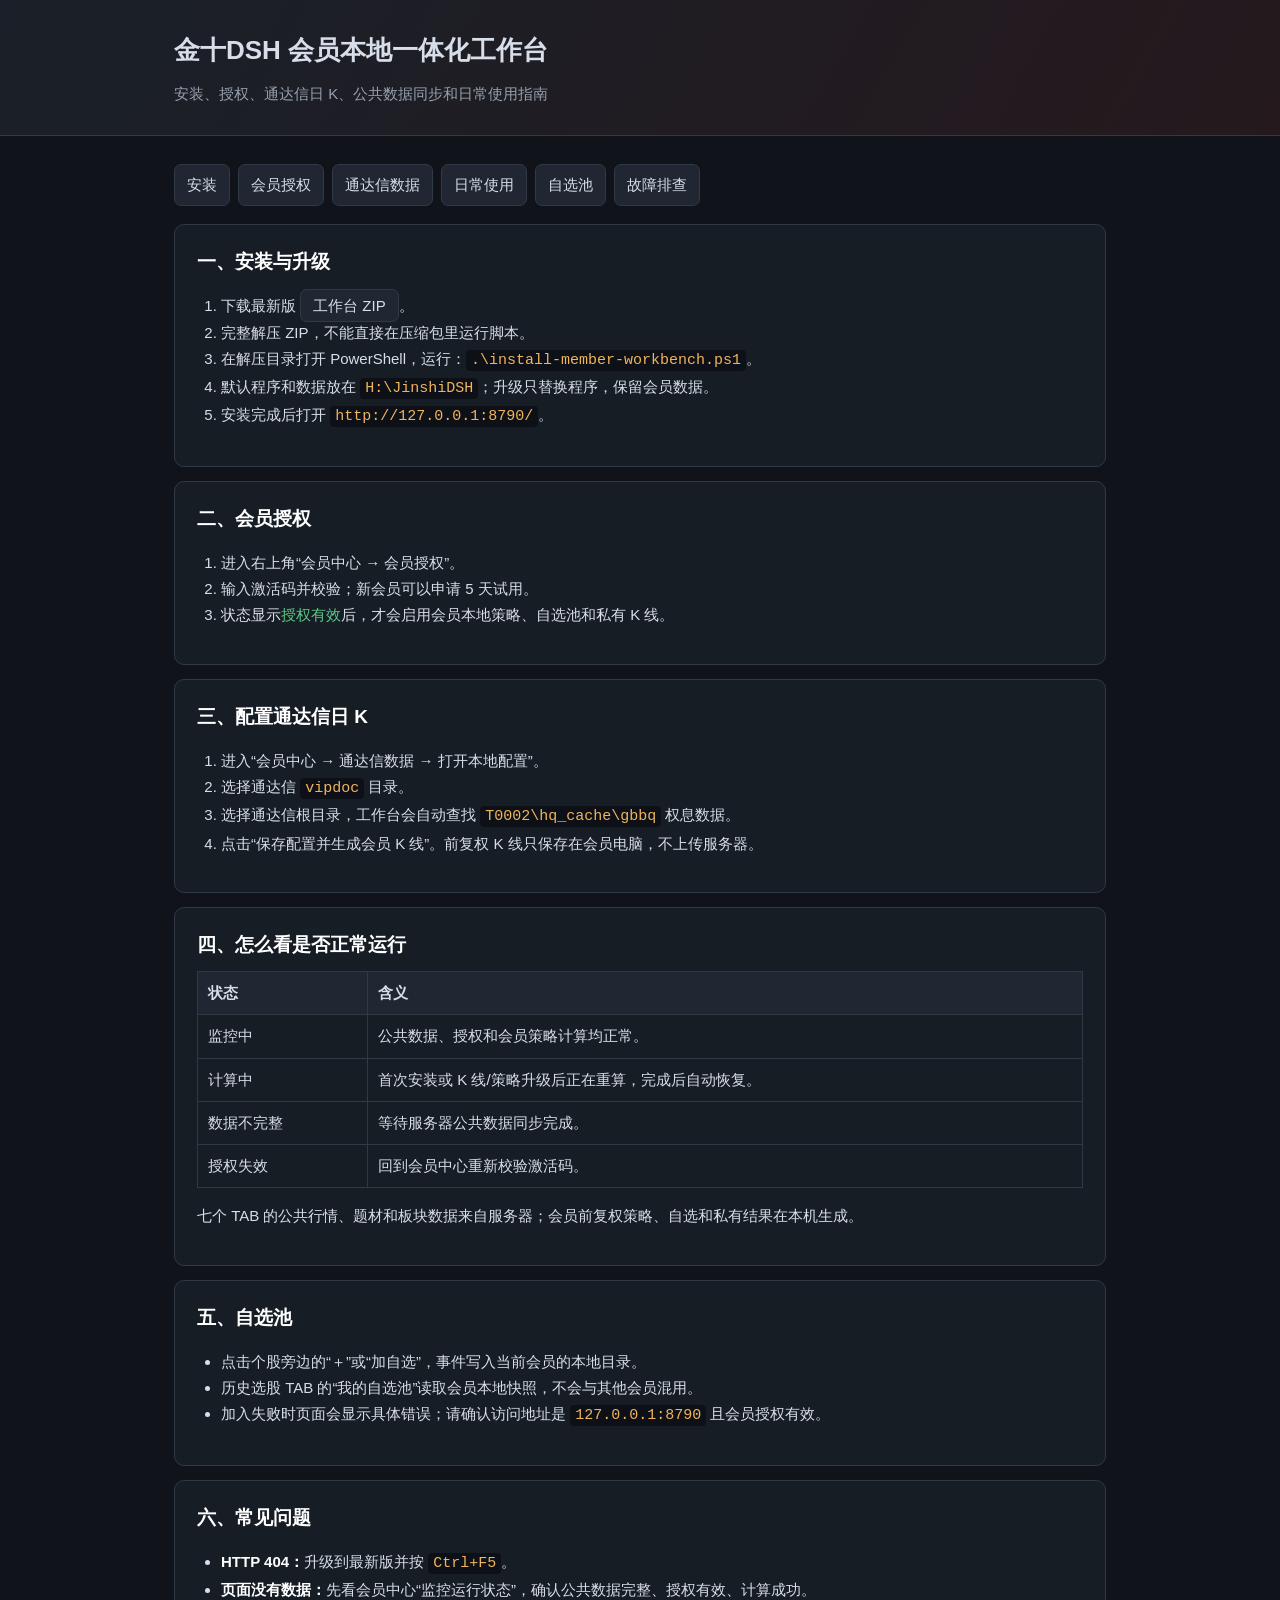
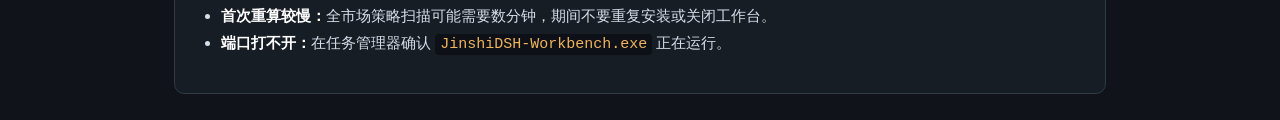
<file: apps/web/member-guide.html>
<!doctype html>
<html lang="zh-CN">
<head>
  <meta charset="utf-8">
  <meta name="viewport" content="width=device-width,initial-scale=1">
  <title>金十DSH 会员工作台使用指南</title>
  <style>
    :root{color-scheme:dark;--bg:#10141a;--card:#171d25;--line:#303946;--text:#d8dee9;--muted:#96a0ad;--red:#e05555;--green:#58c784}
    *{box-sizing:border-box}body{margin:0;background:var(--bg);color:var(--text);font:15px/1.75 Arial,"Microsoft YaHei",sans-serif}
    header{border-bottom:1px solid var(--line);background:linear-gradient(120deg,#1a2029,#25191d)}
    header div,main{max-width:980px;margin:auto;padding:28px 24px}h1{margin:0;font-size:26px}header p{margin:7px 0 0;color:var(--muted)}
    nav{display:flex;flex-wrap:wrap;gap:8px;margin-bottom:18px}nav a,.button{padding:7px 12px;border:1px solid var(--line);border-radius:7px;color:var(--text);text-decoration:none;background:#202733}
    section{margin:14px 0;padding:20px 22px;border:1px solid var(--line);border-radius:10px;background:var(--card)}h2{margin:0 0 10px;font-size:19px;color:#fff}
    ol,ul{padding-left:24px}code{padding:2px 5px;border-radius:4px;background:#0d1117;color:#f0b45d}strong{color:#fff}.ok{color:var(--green)}.warn{color:#ffb86b}
    table{width:100%;border-collapse:collapse}th,td{padding:8px 10px;border:1px solid var(--line);text-align:left}th{background:#202733}@media(max-width:640px){header div,main{padding:20px 14px}section{padding:17px 15px}}
  </style>
</head>
<body>
<header><div><h1>金十DSH 会员本地一体化工作台</h1><p>安装、授权、通达信日 K、公共数据同步和日常使用指南</p></div></header>
<main>
  <nav><a href="#install">安装</a><a href="#license">会员授权</a><a href="#tdx">通达信数据</a><a href="#daily">日常使用</a><a href="#watch">自选池</a><a href="#trouble">故障排查</a></nav>
  <section id="install"><h2>一、安装与升级</h2><ol><li>下载最新版 <a class="button" href="downloads/JinshiDSH-Workbench-1.0.42.zip">工作台 ZIP</a>。</li><li>完整解压 ZIP，不能直接在压缩包里运行脚本。</li><li>在解压目录打开 PowerShell，运行：<code>.\install-member-workbench.ps1</code>。</li><li>默认程序和数据放在 <code>H:\JinshiDSH</code>；升级只替换程序，保留会员数据。</li><li>安装完成后打开 <code>http://127.0.0.1:8790/</code>。</li></ol></section>
  <section id="license"><h2>二、会员授权</h2><ol><li>进入右上角“会员中心 → 会员授权”。</li><li>输入激活码并校验；新会员可以申请 5 天试用。</li><li>状态显示<span class="ok">授权有效</span>后，才会启用会员本地策略、自选池和私有 K 线。</li></ol></section>
  <section id="tdx"><h2>三、配置通达信日 K</h2><ol><li>进入“会员中心 → 通达信数据 → 打开本地配置”。</li><li>选择通达信 <code>vipdoc</code> 目录。</li><li>选择通达信根目录，工作台会自动查找 <code>T0002\hq_cache\gbbq</code> 权息数据。</li><li>点击“保存配置并生成会员 K 线”。前复权 K 线只保存在会员电脑，不上传服务器。</li></ol></section>
  <section id="daily"><h2>四、怎么看是否正常运行</h2><table><tr><th>状态</th><th>含义</th></tr><tr><td>监控中</td><td>公共数据、授权和会员策略计算均正常。</td></tr><tr><td>计算中</td><td>首次安装或 K 线/策略升级后正在重算，完成后自动恢复。</td></tr><tr><td>数据不完整</td><td>等待服务器公共数据同步完成。</td></tr><tr><td>授权失效</td><td>回到会员中心重新校验激活码。</td></tr></table><p>七个 TAB 的公共行情、题材和板块数据来自服务器；会员前复权策略、自选和私有结果在本机生成。</p></section>
  <section id="watch"><h2>五、自选池</h2><ul><li>点击个股旁边的“＋”或“加自选”，事件写入当前会员的本地目录。</li><li>历史选股 TAB 的“我的自选池”读取会员本地快照，不会与其他会员混用。</li><li>加入失败时页面会显示具体错误；请确认访问地址是 <code>127.0.0.1:8790</code> 且会员授权有效。</li></ul></section>
  <section id="trouble"><h2>六、常见问题</h2><ul><li><strong>HTTP 404：</strong>升级到最新版并按 <code>Ctrl+F5</code>。</li><li><strong>页面没有数据：</strong>先看会员中心“监控运行状态”，确认公共数据完整、授权有效、计算成功。</li><li><strong>首次重算较慢：</strong>全市场策略扫描可能需要数分钟，期间不要重复安装或关闭工作台。</li><li><strong>端口打不开：</strong>在任务管理器确认 <code>JinshiDSH-Workbench.exe</code> 正在运行。</li></ul></section>
</main>
</body>
</html>
</file>
